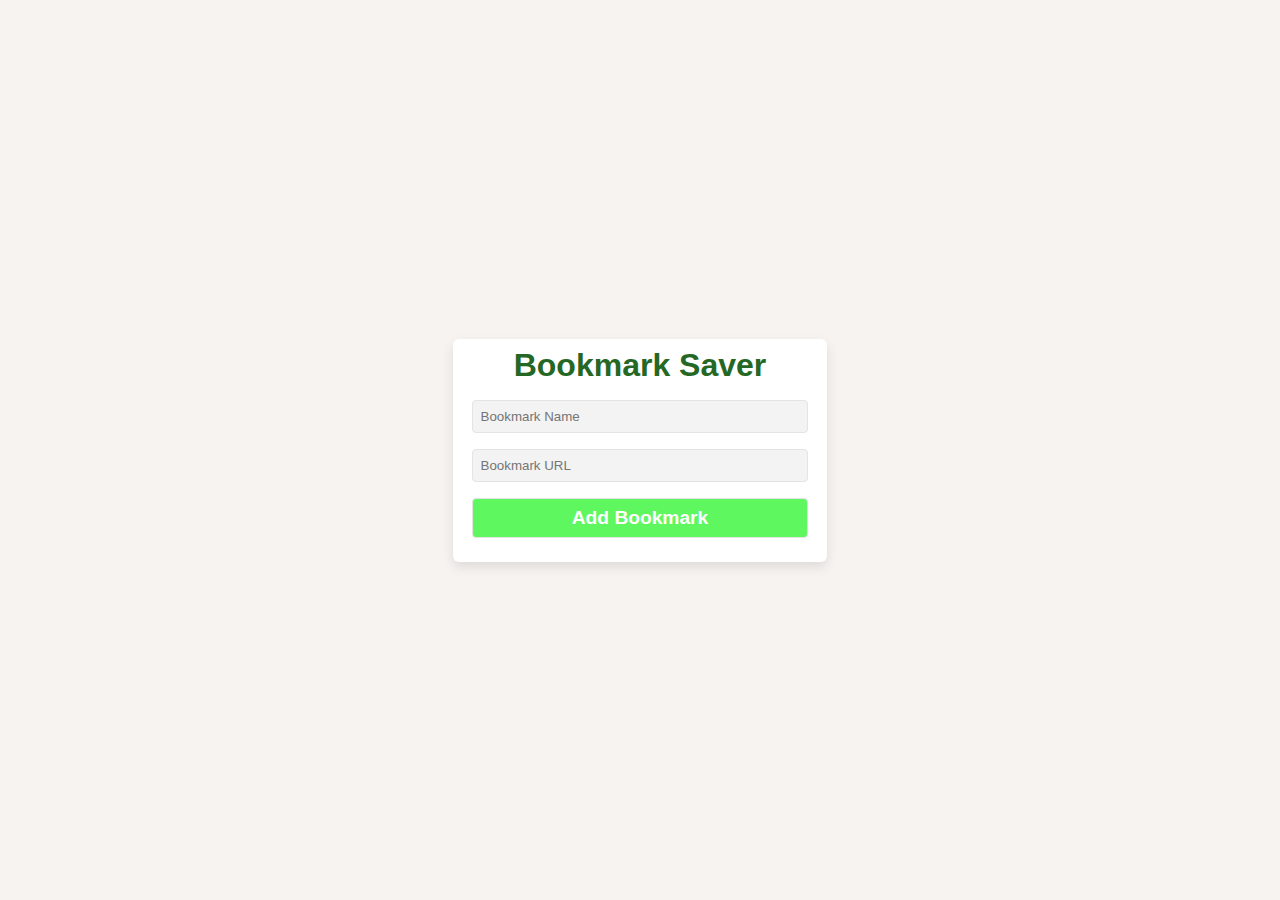
<file: Bookmark Saver/index.html>
<!DOCTYPE html>
<html lang="en">
<head>
    <meta charset="UTF-8">
    <meta name="viewport" content="width=device-width, initial-scale=1.0">
    <title>Bookmark Saver</title>
    <link rel="stylesheet" href="style.css">
</head>
<body>
    
    <div class="container">
        <h1>Bookmark Saver</h1>
        <div class="bookmark_details">
            <input class="bm-detail" type="text" name="bm_name" id="bm-name" placeholder="Bookmark Name">
            <input class="bm-detail" type="text" name="bm_url" id="bm-url" placeholder="Bookmark URL">
            <button class="bm-detail" id="btn">Add Bookmark</button>
        </div>

        <div class="show_bm">
            <ul class="bm-list">
                
            </ul>
        </div>

    </div>

    <script src="script.js"></script>
</body>
</html>
</file>
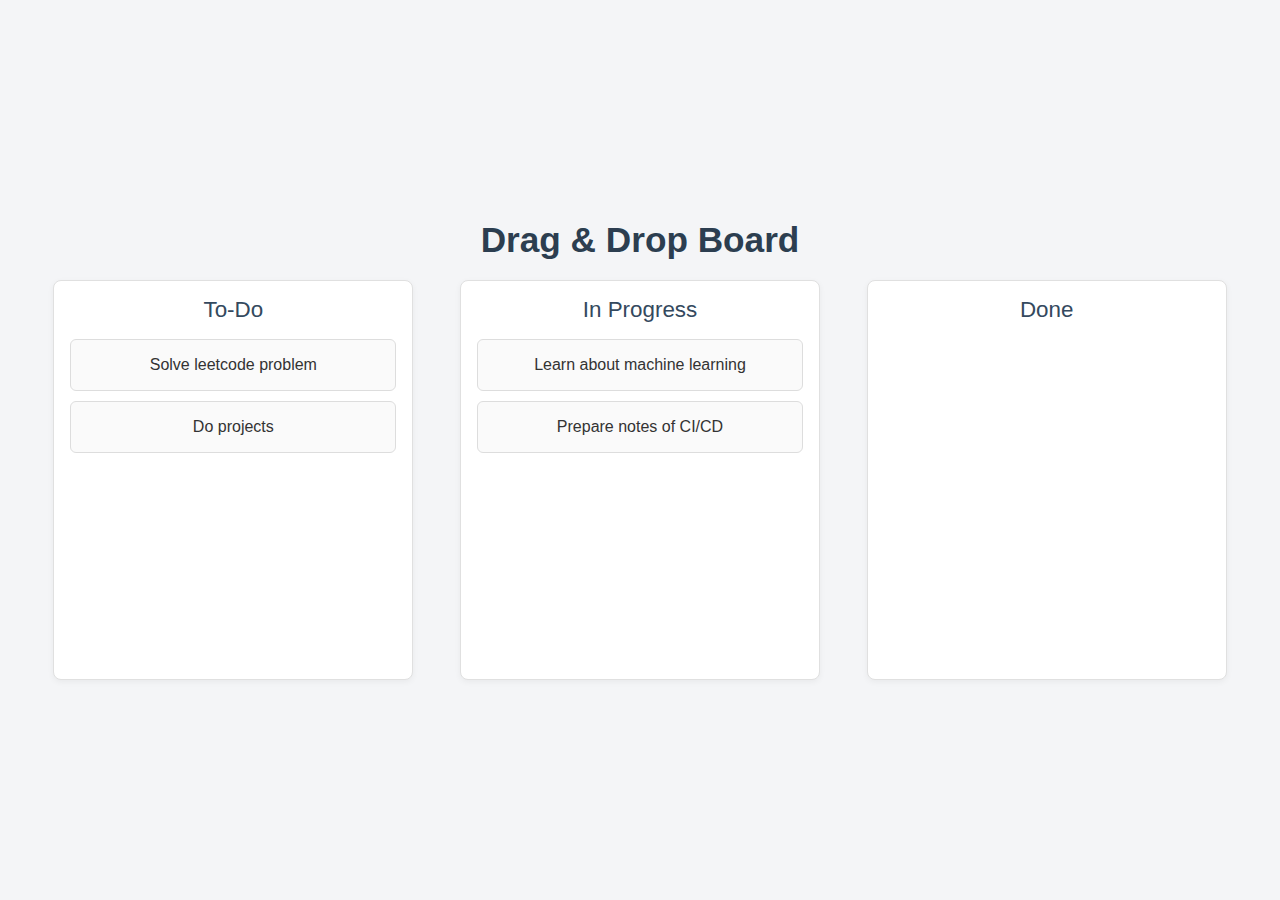
<file: Drag Drop Board/index.html>
<!DOCTYPE html>
<html lang="en">
<head>
    <meta charset="UTF-8">
    <meta name="viewport" content="width=device-width, initial-scale=1.0">
    <title>Drag & Drop Board</title>
    <link rel="stylesheet" href="./style.css">
</head>
<body>
    
    <div class="container">
        <h1>Drag & Drop Board</h1>
        <div class="board">
            <div class="list" id="list1">
                <h2>To-Do</h2>
                <div class="card" draggable="true" id="card1">Solve leetcode problem</div>
                <div class="card" draggable="true" id="card2">Do projects</div>
            </div>

            <div class="list" id="list2">
                <h2>In Progress</h2>
                <div class="card" draggable="true" id="card3">Learn about machine learning</div>
                <div class="card" draggable="true" id="card4">Prepare notes of CI/CD</div>
            </div>


            <div class="list" id="list3">
                <h2>Done</h2>
            </div>
        </div>
    </div>

    <script src="./script.js"></script>
</body>
</html>
</file>
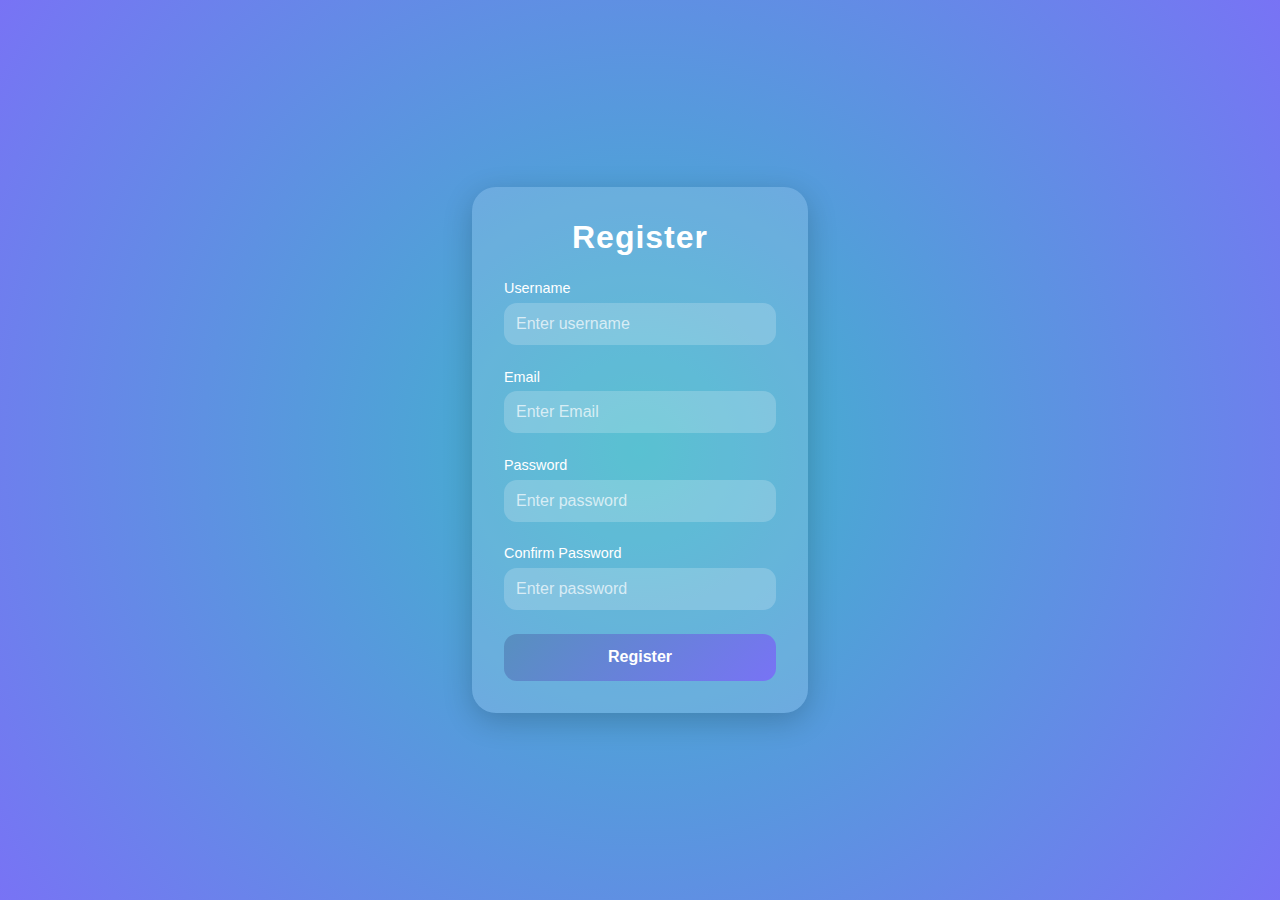
<file: Form Validator/index.html>
<!DOCTYPE html>
<html lang="en">
<head>
    <meta charset="UTF-8">
    <meta name="viewport" content="width=device-width, initial-scale=1.0">
    <title>Form Validator</title>
    <link rel="stylesheet" href="style.css">
</head>
<body>
    <div class="container">
        <form class="registration-form">
            <h1>Register</h1>

            
             

                <!-- username -->
                <div class="form-group">
                    <label for="username">Username</label>
                    <input type="text" id="username" placeholder="Enter username">
                    <small></small>
                </div>
                

                <!-- email -->
                <div class="form-group">
                    <label for="Email">Email</label>
                    <input type="email" id="email" placeholder="Enter Email">
                    <small></small>
                </div>

                <!-- password -->
                <div class="form-group">
                    <label for="password">Password</label>
                    <input type="password" id="password" placeholder="Enter password">
                    <small></small>
                </div>

                <!-- password confirmation -->
                <div class="form-group">
                    <label for="password">Confirm Password</label>
                    <input type="password" id="confirmPassword" placeholder="Enter password">
                    <small></small>
                </div>

                <button>Register</button>
             
            </form>
    </div>

    <script src="script.js"></script>
</body>
</html>
</file>
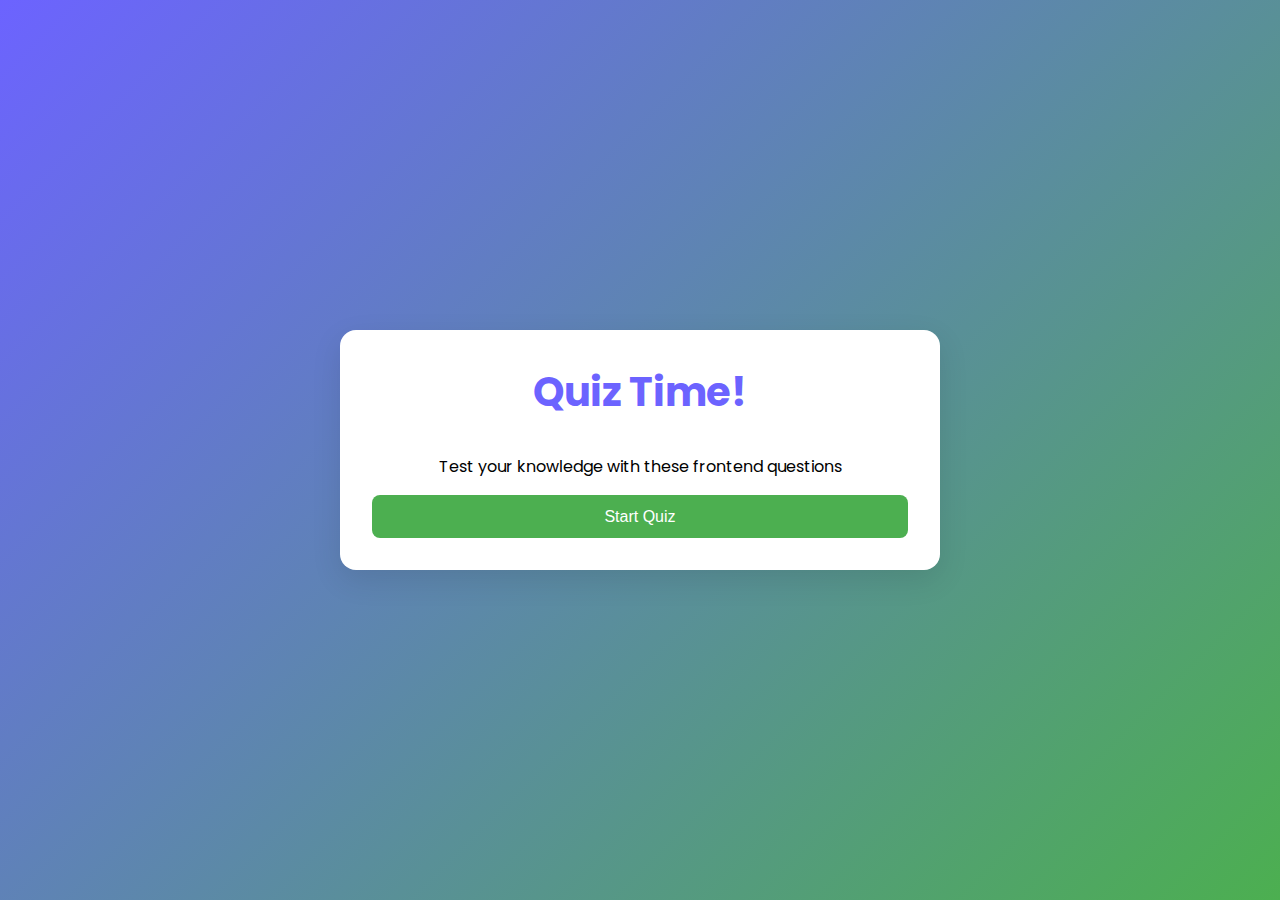
<file: quiz game/index.html>
<!DOCTYPE html>
<html lang="en">
<head>
    <meta charset="UTF-8">
    <meta name="viewport" content="width=device-width, initial-scale=1.0">
    <title>Quiz Game</title>
    <link href="https://fonts.googleapis.com/css2?family=Poppins:wght@400;600&display=swap" rel="stylesheet">
    <link rel="stylesheet" href="style.css">
</head>
<body>
    <div class="container">

        <!-- Start Screen -->
        <div class="screen active" id="start-screen">
            <h1>Quiz Time!</h1>
            <span>Test your knowledge with these frontend questions</span>
            <button class="start-quiz">Start Quiz</button>
        </div>

        <!-- Quiz Screen -->
        <div class="screen" id="quiz-screen">
            <div class="quiz-header">
                <h2 class="question-text" id="question-text"></h2>

                <!-- Fixed Progress Bar Wrapper -->
                <div class="progress-bar">
                    <div class="progress" id="progress"></div>
                </div>

                <div class="quiz-info">
                    <p>
                        Question <span id="current-question">1</span> of <span>5</span>
                    </p>
                    <p>
                        Score: <span id="score">0</span>
                    </p>
                </div>
            </div>

            <!-- Fixed Class Name -->
            <div id="answer-container" class="answers-container"></div>
        </div>

        <!-- Result Screen -->
        <div id="result-screen" class="screen">
            <h1>Quiz Results</h1>
            <div class="result-info">
                <p>You scored <span id="final-score">0</span> out of <span id="max-score"></span> </p>
                <div id="result-message">Good job!!!</div>
            </div>
            <button id="restart-quiz" class="restart-quiz">Restart Quiz</button>
        </div>

    </div>
    <script src="quiz.js"></script>
    <script src="script.js"></script>
</body>
</html>
</file>
<file: Bookmark Saver/style.css>
* {
    margin: 0;
    padding: 0;
    box-sizing: border-box;
    font-family: 'Segoe UI', Tahoma, Geneva, Verdana, sans-serif;
}

body {
    width: 100%;
    height: 100vh;
    display: flex;
    justify-content: center;
    align-items: center;
    background-color: rgb(246, 243, 240);
    padding: 1rem; 
}

.container {
    width: 30%;
    display: flex;
    flex-direction: column;
    background-color: white;
    box-shadow: 0 5px 12px rgba(0,0,0,0.1);
    border-radius: 6px;
    padding-bottom: 1rem;
}


h1 {
    padding: 0.5rem;
    color: rgb(37, 103, 37);
    align-self: center;
    text-align: center;
}


.bookmark_details {
    width: 100%;
    display: flex;
    flex-direction: column;
    align-items: center;
}

.bm-detail {
    width: 90%;
    background-color: rgb(243, 243, 243);
    padding: 0.5rem;
    margin: 0.5rem;
    border-radius: 4px;
    border: 1px solid rgb(229, 228, 228);
}

#btn {
    color: white;
    font-size: larger;
    font-weight: 550;
    background-color: rgb(95, 247, 95);
    transition: all ease 0.3s;
}
#btn:hover {
    background-color: rgb(77, 202, 77);
    cursor: pointer;
}


.show_bm {
    width: 100%;
}

ul {
    list-style: none;
}

.bm {
    width: 90%;
    background-color: rgb(243, 243, 243);
    padding: 0.5rem;
    margin: 0.5rem auto;
    display: flex;
    align-items: center;
    border-radius: 4px;
    border: 1px solid rgb(229, 228, 228);
    justify-content: space-between;
    gap: 0.5rem;
}

.bm-name {
    flex-grow: 1;
    overflow-wrap: anywhere; 
}

.bm-name a {
    text-decoration: none;
    color: black;
}

.rm-btn {
    color: white;
    background-color: rgb(240, 82, 82);
    border: none;
    padding: 0.3rem 0.6rem;
    border-radius: 4px;
    white-space: nowrap;
}
.rm-btn:hover {
    background-color: rgb(227, 9, 9);
    cursor: pointer;
}

.bm-name a:hover {
    border-bottom: 2px solid black;
}


/* Responsive layout */



@media (max-width: 1024px) {
    .container {
        width: 50%;
    }
}


@media (max-width: 768px) {
    .container {
        width: 70%;
    }

    h1 {
        font-size: 1.5rem;
    }
}

@media (max-width: 480px) {
    .container {
        width: 95%;
    }

    .bm-detail {
        width: 100%;
        font-size: 0.9rem;
    }

    #btn {
        font-size: 1rem;
        padding: 0.6rem;
    }

    .bm {
        flex-direction: column;
        align-items: flex-start;
    }

    .rm-btn {
        align-self: flex-end;
        margin-top: 0.5rem;
    }
}
</file>
<file: Drag Drop Board/style.css>
* {
    margin: 0;
    padding: 0;
    box-sizing: border-box;
}

body {
    font-family: 'Inter', sans-serif;
    background-color: #f4f5f7;
    color: #333;
    display: flex;
    align-items: center;
    justify-content: center;
    min-height: 100vh;
}

.container {
    text-align: center;
    width: 100%;
    padding: 1.2rem;
}

h1 {
    color: #2c3e50;
    margin-bottom: 20px;
    font-size: 2.2rem;
    font-weight: 600;
}

.board {
    display: flex;
    justify-content: space-around;
    align-items: flex-start;
    max-width: 1200px;
    margin: 0 auto;
    gap: 20px;
}

.list {
    background-color: #ffffff;
    padding: 1rem;
    border-radius: 8px;
    width: 30%;
    min-height: 400px;
    box-shadow: 0 2px 6px rgba(0, 0, 0, 0.05);
    border: 1px solid #e0e0e0;
    transition: background 0.3s ease, border 0.3s ease;
}

.list h2 {
    color: #34495e;
    margin-bottom: 1rem;
    font-size: 1.4rem;
    font-weight: 500;
}

.card {
    background-color: #fafafa;
    color: #333;
    padding: 1rem;
    margin-bottom: 10px;
    border-radius: 6px;
    cursor: grab;
    border: 1px solid #ddd;
    transition: transform 0.2s ease, background 0.2s ease;
}

.card:hover {
    background: #f0f0f0;
}

.card:active {
    cursor: grabbing;
    transform: scale(1.03);
    background: #eaeaea;
}

.list .over {
    background-color: #f9f9f9;
    border: 1px dashed #aaa;
}

@media (max-width: 768px) {
    .board {
        flex-direction: column;
        align-items: center;
    }

    .list {
        width: 80%;
        margin-bottom: 20px;
    }
}
</file>
<file: Form Validator/style.css>
* {
  margin: 0;
  padding: 0;
  box-sizing: border-box;
  font-family: "Poppins", sans-serif;
}


body {
  width: 100%;
  height: 100vh;
  display: flex;
  justify-content: center;
  align-items: center;
  background: radial-gradient(circle at center, #3db7ca, #7873f5);
  animation: glowShift 6s ease-in-out infinite alternate;
}

@keyframes glowShift {
  0% { filter: brightness(1) saturate(1.2); }
  100% { filter: brightness(1.3) saturate(1.8); }
}


.container {
  width: 100%;
  max-width: 400px;
  padding: 2rem;
}


.registration-form {
  background: rgba(255, 255, 255, 0.15);
  border-radius: 1.5rem;
  padding: 2rem;
  box-shadow: 0 8px 30px rgba(0, 0, 0, 0.2);
  color: #fff;
  animation: fadeIn 1.2s ease;
}


@keyframes fadeIn {
  from { opacity: 0; transform: translateY(30px); }
  to { opacity: 1; transform: translateY(0); }
}


.registration-form h1 {
  text-align: center;
  margin-bottom: 1.5rem;
  font-size: 2rem;
  font-weight: 600;
  letter-spacing: 1px;
}


.form-group {
  margin-bottom: 1.2rem;
  display: flex;
  flex-direction: column;
}


.form-group label {
  margin-bottom: 0.4rem;
  font-size: 0.9rem;
  font-weight: 500;
}


.form-group input {
  padding: 0.75rem;
  border: none;
  border-radius: 0.8rem;
  outline: none;
  background: rgba(255, 255, 255, 0.2);
  color: #fff;
  font-size: 1rem;
  transition: all 0.3s ease;
}


.form-group input::placeholder {
  color: rgba(255, 255, 255, 0.7);
}


.form-group input:focus {
  background: rgba(255, 255, 255, 0.3);
}


.form-group small {
  margin-top: 0.3rem;
  font-size: 0.8rem;
  color: #ffcccc;
  visibility: hidden; 
}

/* Button */
button {
  width: 100%;
  padding: 0.9rem;
  border: none;
  border-radius: 0.8rem;
  font-size: 1rem;
  font-weight: 600;
  cursor: pointer;
  background: linear-gradient(135deg, #5790bf, #7873f5);
  color: #fff;
  transition: all 0.3s ease;
}


button:hover {
  background: linear-gradient(135deg, #7873f5, #ff6ec4);
  transform: translateY(-2px);
  box-shadow: 0 6px 20px rgba(0, 0, 0, 0.25);
}
</file>
<file: quiz game/style.css>
* {
    margin: 0;
    padding: 0;
    box-sizing: border-box;
}

body {
    font-family: 'Poppins', sans-serif;
    background:  linear-gradient(135deg, #6C63FF, #4CAF50);
    min-height: 100vh;
    display: flex;
    justify-content: center;
    align-items: center;
    padding: 1rem;
}

/* Container Styling */
.container {
    background-color: #ffffff;
    border-radius: 1rem;
    box-shadow: 0 10px 30px rgba(0,0,0,0.1);
    width: 100%;
    max-width: 600px;
    overflow: hidden;
    position: relative;
    transition: transform 0.3s ease, box-shadow 0.3s ease;
}

.container:hover {
    transform: translateY(2px);
    box-shadow: 0 15px 40px rgba(0, 0, 0, 0.2);
}

/* Screens */
.screen {
    display: none;
    padding: 2rem;
    text-align: center;
    opacity: 0;
    transform: scale(0.95);
    transition: opacity 0.3s ease, transform 0.3s ease;
}

.screen.active {

    display: flex;
    flex-direction: column;
    gap: 1rem;
    opacity: 1;
    transform: scale(1);
}

#start-screen h1 {
    color: #6C63FF;
    margin-bottom: 1rem;
    font-size: 2.5rem;
}

/* Quiz Header */
.quiz-header {
    margin-bottom: 2rem;
}

#question-text {
    color: #333;
    font-size: 1.5rem;
    margin-bottom: 1rem;
    min-height: 1.4;
}

.quiz-info {
    display: flex;
    justify-content: space-between;
    margin-bottom: 1rem;
    font-size: 0.9rem;
    color: #555;
}

/* Answer Container */
.answers-container {
    display: flex;
    flex-direction: column;
    gap: 10px;
    margin-bottom: 2rem;
}

/* Answer Buttons */
.answer-btn {
    background-color: #6C63FF;
    color: white;
    border: none;
    padding: 1rem;
    border-radius: 0.5rem;
    cursor: pointer;
    font-size: 1rem;
    transition: all 0.3s ease;
}

.answer-btn:hover {
    background-color: #5750d8;
    transform: scale(1.02);
    box-shadow: 0 5px 15px rgba(0,0,0,0.2);
}

.answer-btn.correct {
    background-color: #4CAF50;
    border-color: #2e7d32;
    color: #fff;
    box-shadow: 0 0 15px #4CAF50;
}

.answer-btn.incorrect {
    background-color: #f44336;
    border-color: #c62828;
    color: #fff;
    box-shadow: 0 0 15px #f44336;
}

/* Progress Bar */
.progress-bar {
    width: 100%;
    background-color: #ddd;
    border-radius: 5px;
    overflow: hidden;
    height: 20px;
    margin-bottom: 1rem;
}

.progress {
    height: 100%;
    background: linear-gradient(90deg, #8cf99e, #01f709);
    width: 0%;
    transition: width 0.4s ease;
}

/* Start & Restart Buttons */
.start-quiz, .restart-quiz {
    background: #4CAF50;
    color: white;
    border: none;
    padding: 0.8rem 1.5rem;
    border-radius: 8px;
    cursor: pointer;
    font-size: 1rem;
    transition: background 0.3s ease, transform 0.2s ease, box-shadow 0.3s ease;
}

.start-quiz:hover, .restart-quiz:hover {
    background: #45a049;
    transform: scale(1.05);
    transform: translateY(5px) scale(1.05);
    box-shadow: 0 5px 15px rgba(0,0,0,0.2);
}

/* Result Screen */
#result-screen h2 {
    color: #333;
    margin-bottom: 1rem;
}

.result-info {
    font-size: 1.2rem;
    margin-bottom: 2rem;
    padding: 20px;
    margin-bottom: 2rem;
}

.result-info p {
    margin: 10px 0;
    font-size: 1rem;
    color: #555;
    margin-bottom: 1rem;
} 

#result-message {
    font-size: 1.2rem;
    margin-top: 1rem;
    color: #333;
    font-weight: bold;
}

/* Responsive Design */
@media (max-width: 500px) {
    .screen {
        padding: 1rem;
    }

    .container {
        padding: 1rem;
    }

    #question-text {
        font-size: 1.2rem;
    }

    .answer-btn {
        font-size: 0.9rem;
        padding: 0.8rem;
    }
}
</file>
